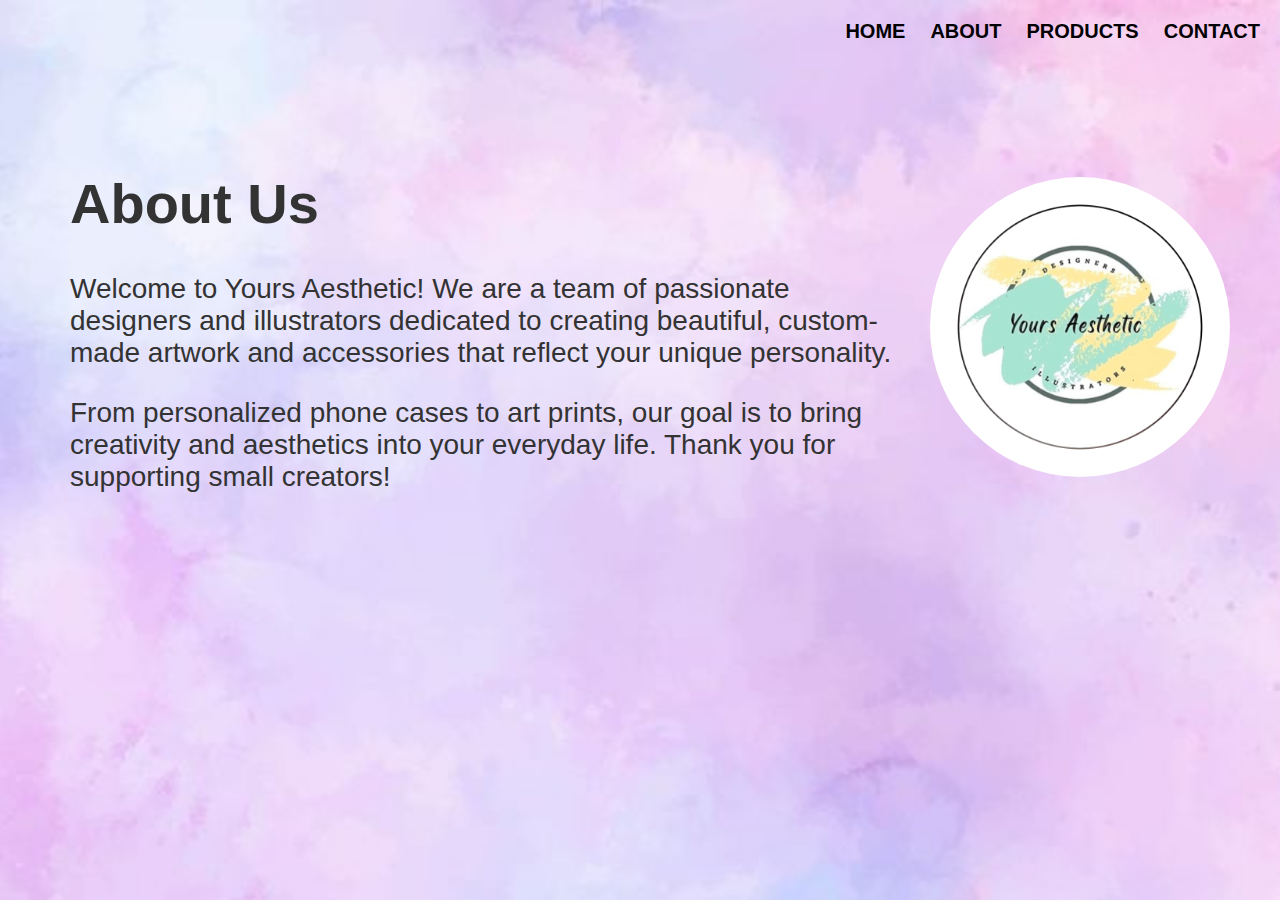
<file: about.html>
<!DOCTYPE html>
<html lang="en">
<head>
  <meta charset="UTF-8" />
  <meta name="viewport" content="width=device-width, initial-scale=1.0" />
  <title>About Us</title>
  <link rel="stylesheet" href="style.css" />
  
</head>
<body>
  <div class="head">
    <nav class="button">
      <a href="index.html">HOME</a>
      <a href="about.html">ABOUT</a>
      <a href="products.html">PRODUCTS</a>
      <a href="contact.html">CONTACT</a>
    </nav>
    <div class="main">
      <div class="text-content">
        <h1>About Us</h1>
        <p>
          Welcome to Yours Aesthetic! We are a team of passionate designers and illustrators dedicated
          to creating beautiful, custom-made artwork and accessories that reflect your unique personality.
        </p>
        <p>
          From personalized phone cases to art prints, our goal is to bring creativity and aesthetics
          into your everyday life. Thank you for supporting small creators!
        </p>
      </div>
      <img src="logo.jpeg" class="logo" alt="Yours Aesthetic Logo">
    </div>
  </div>
  
</body>
</html>
</file>
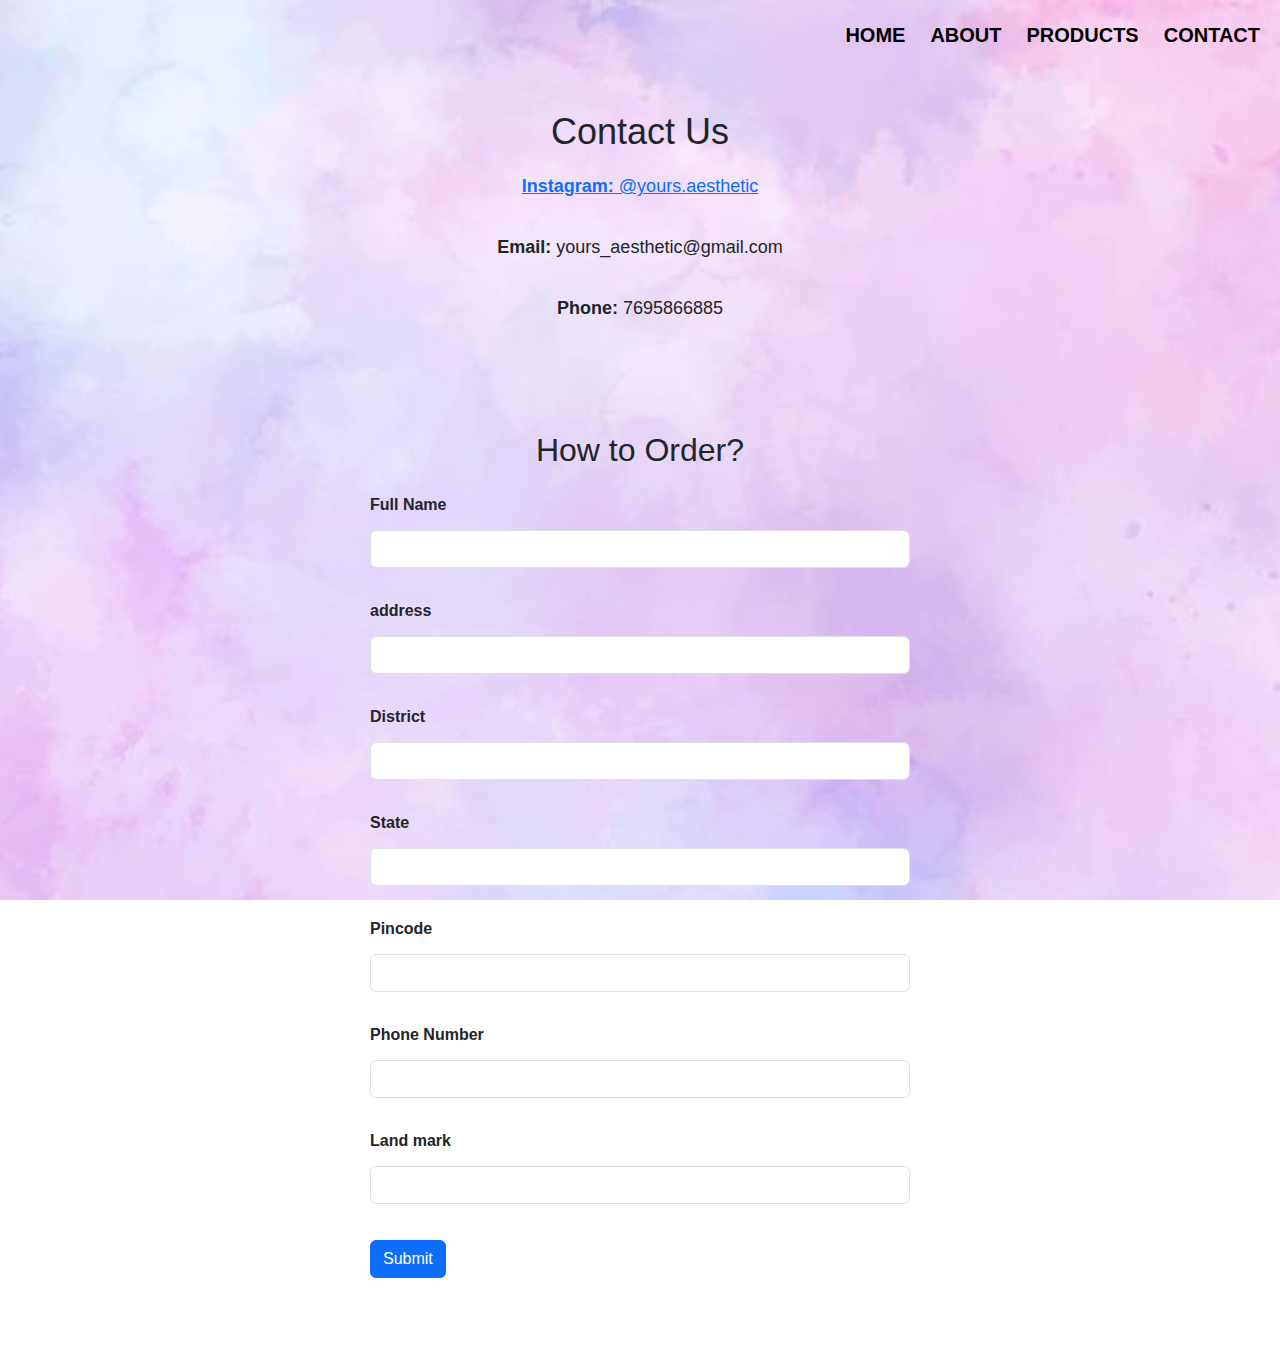
<file: contact.html>
<!DOCTYPE html>
<html lang="en">
<head>
  <meta charset="UTF-8" />
  <meta name="viewport" content="width=device-width, initial-scale=1.0"/>
  <title>Contact</title>
  <link href="https://cdn.jsdelivr.net/npm/bootstrap@5.3.6/dist/css/bootstrap.min.css" rel="stylesheet" />
  <link rel="stylesheet" href="style.css" />
</head>
<body>
  <div class="head">
    <nav class="button">
      <a href="index.html">HOME</a>
      <a href="about.html">ABOUT</a>
      <a href="products.html">PRODUCTS</a>
      <a href="contact.html">CONTACT</a>
    </nav>

    <div class="contact-section">
      <h1>Contact Us</h1>
      <p><a href="https://www.instagram.com/yourz.aesthetic?igsh=NHh2czMxMWltZTYy"><strong>Instagram:</strong> @yours.aesthetic</a></p><br>
      <p><strong>Email:</strong> yours_aesthetic@gmail.com</p><br>
      <p><strong>Phone:</strong> 7695866885</p><br>
    </div>

    <div class="form-container">
      <h2 style="text-align: center;">How to Order?</h2>
      <form onsubmit="return confirmOrder()">
      <div class="mb-3">
        <label for="name" class="form-label">Full Name</label>
        <input type="text" class="form-control" id="name" name="name" required>
      </div>

      <div class="mb-3">
        <label for="Address" class="form-label">address</label>
        <input type="text" class="form-control" id="address" name="address" required>
      </div>

      <div class="mb-3">
        <label for="District" class="form-label">District</label>
        <input type="text" class="form-control" id="District" name="District" required>
      </div>

      <div class="mb-3">
        <label for="state" class="form-label">State</label>
        <input type="text" class="form-control" id="state" name="state" required>
      </div>

      <div class="mb-3">
        <label for="pincode" class="form-label">Pincode</label>
        <input type="text" class="form-control" id="pincode" name="pincode" required>
      </div>

      <div class="mb-3">
        <label for="phone" class="form-label">Phone Number</label>
        <input type="tel" class="form-control" id="phone" name="phone" required>
      </div>

      <div class="mb-3">
        <label for="land mark" class="form-label">Land mark</label>
        <input type="text" class="form-control" id="land mark" name="land mark" required>
      </div>

      <button type="submit" class="btn btn-primary">Submit</button>
      <p id="message" class="mt-3 text-success fw-bold"></p>
    </form>
    </div>
  </div>

  <script>
    function confirmOrder() {
      alert("Your order is confirmed. Thank you!");
      return false; 
    }
  </script>
</body>
</html>
</file>
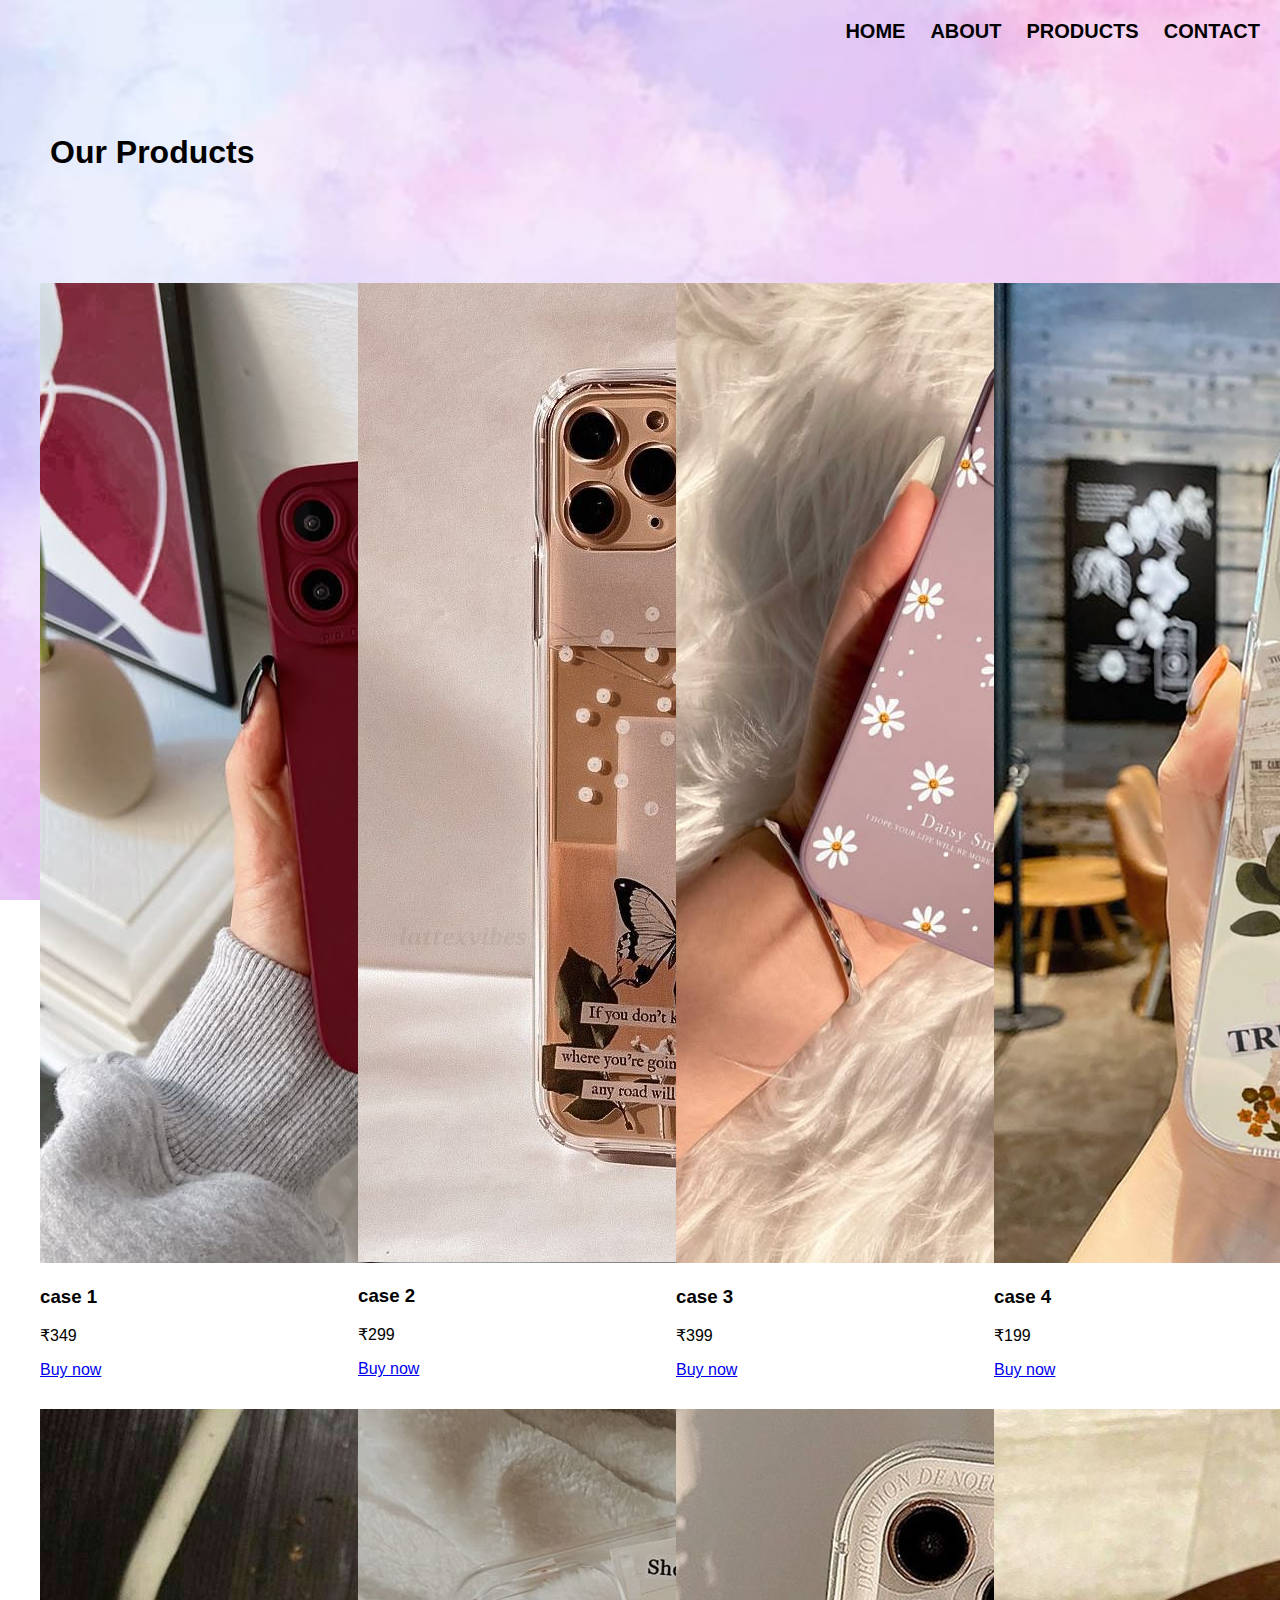
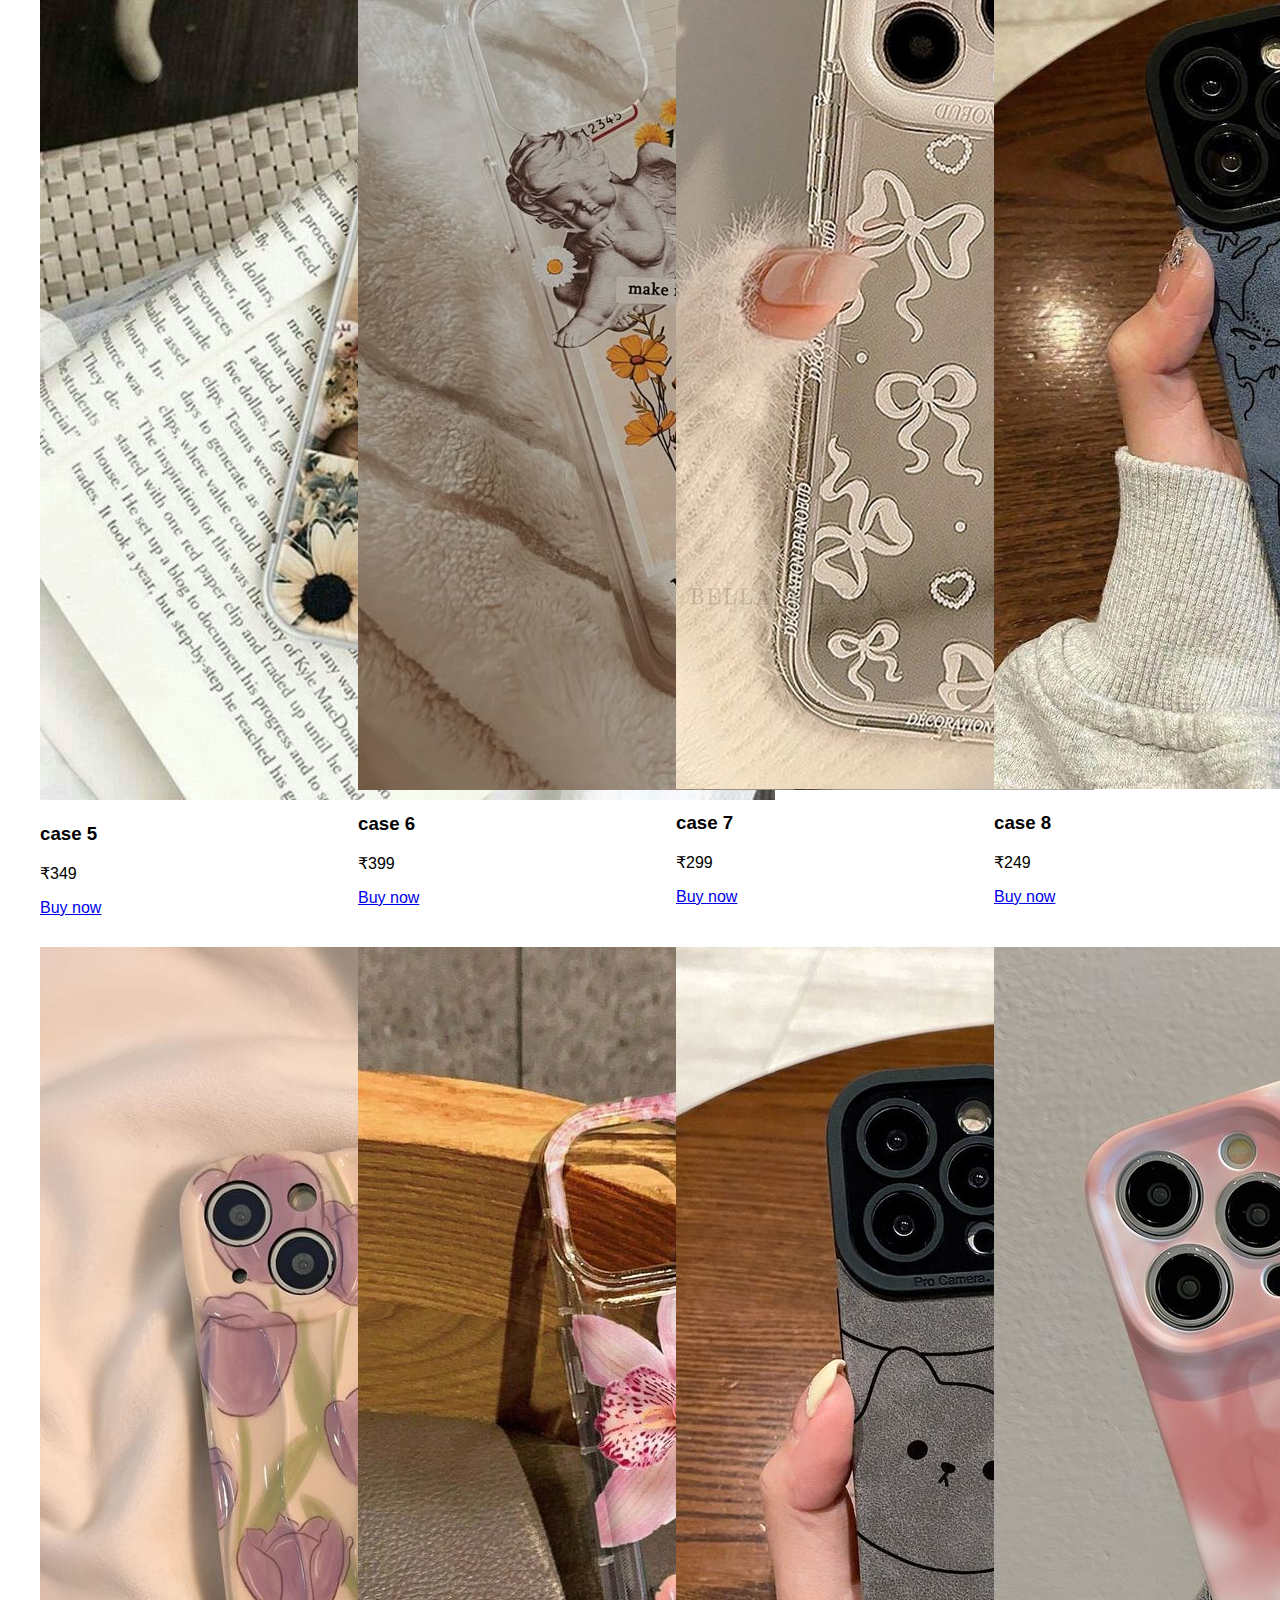
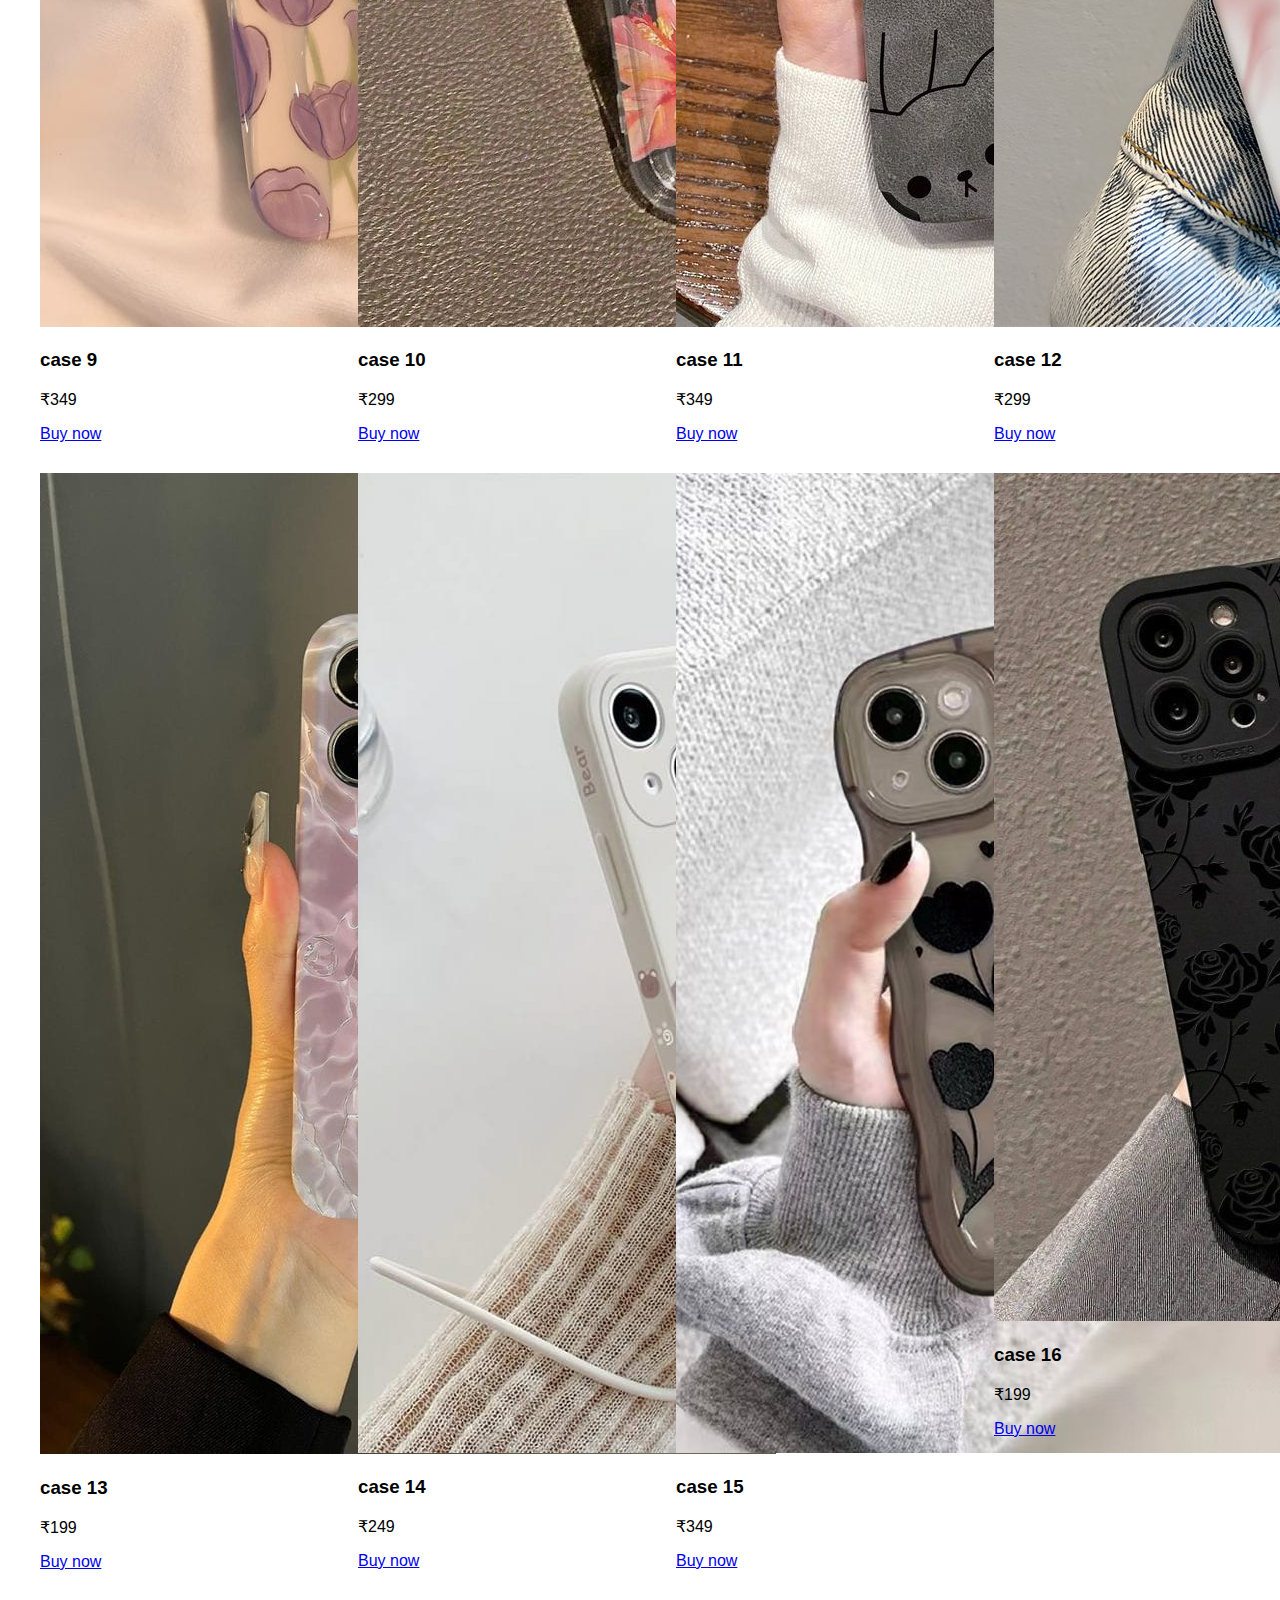
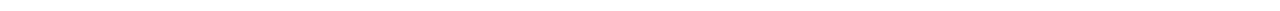
<file: products.html>
<!DOCTYPE html>
<html lang="en">
<head>
  <meta charset="UTF-8" />
  <meta name="viewport" content="width=device-width, initial-scale=1.0"/>
  <title>Products</title>
  <link href="https://cdn.jsdelivr.net/npm/bootstrap@5.3.7/dist/css/bootstrap.min.css" rel="stylesheet" integrity="sha384-LN+7fdVzj6u52u30Kp6M/trliBMCMKTyK833zpbD+pXdCLuTusPj697FH4R/5mcr" crossorigin="anonymous">
  <link rel="stylesheet" href="style.css" />
  
  <style>
    .product-grid {
      display: grid;
      grid-template-columns: repeat(4, 1fr);
      gap: 30px;
      padding: 40px;
    }

    .product {
      background: rgba(255, 255, 255, 0.9);
      padding: 20px;
      border-radius: 15px;
      text-align: center;
      box-shadow: 0 4px 10px rgba(0, 0, 0, 0.1);
    }

    .product img {
      width: 100%;
      height: auto;
      border-radius: 10px;
    }

    .product h3 {
      margin: 10px 0 5px;
      font-size: 18px;
    }

    .product p {
      font-weight: bold;
      color: #333;
    }

    .order-btn {
      margin-top: 10px;
      padding: 8px 16px;
      background-color: black;
      color: white;
      border: none;
      border-radius: 6px;
      cursor: pointer;
    }

    .order-btn:hover {
      background-color: #ff007b;
      color: black;
    }

    .blink-once {
      animation: blinkOnce 0.3s ease-in-out;
    }

    @keyframes blinkOnce {
      0%, 100% { opacity: 1; }
      50% { opacity: 0; }
    }

    @media (max-width: 992px) {
      .product-grid {
        grid-template-columns: repeat(2, 1fr);
      }
    }

    @media (max-width: 576px) {
      .product-grid {
        grid-template-columns: 1fr;
      }
    }
  </style>
</head>
<body>
  <div class="head">
    <nav class="button">
      <a href="index.html">HOME</a>
      <a href="about.html">ABOUT</a>
      <a href="products.html">PRODUCTS</a>
      <a href="contact.html">CONTACT</a>
    </nav>
    <div class="main">
      <h1>Our Products</h1>
    </div>

    <div class="product-grid">
      
      <div class="card" style="width: 18rem;">
  <img src="img1.jpeg" class="card-img-top" alt="img 1">
  <div class="card-body">
    <h3 class="card-title">case 1</h3>
    <p class="card-text">₹349</p>
    <a href="#" class="btn btn-primary onclick="showProduct('Phone Case #1') onclick="showProduct(name)" ">Buy now</a>
  </div>
</div>

<div class="card" style="width: 18rem;">
  <img src="img2.jpeg" class="card-img-top" alt="img 2">
  <div class="card-body">
    <h3 class="card-title">case 2</h3>
    <p class="card-text">₹299</p>
    <a href="#" class="btn btn-primary onclick="showProduct('Phone Case #2') onclick="showProduct(name)" ">Buy now</a>
  </div>
</div><div class="card" style="width: 18rem;">
  <img src="img3.jpeg" class="card-img-top" alt="img 3">
  <div class="card-body">
    <h3 class="card-title">case 3</h3>
    <p class="card-text">₹399</p>
    <a href="#" class="btn btn-primary onclick="showProduct('Phone Case #3') onclick="showProduct(name)" ">Buy now</a>
  </div>
</div><div class="card" style="width: 18rem;">
  <img src="img4.jpeg" class="card-img-top" alt="img 1">
  <div class="card-body">
    <h3 class="card-title">case 4</h3>
    <p class="card-text">₹199</p>
    <a href="#" class="btn btn-primary onclick="showProduct('Phone Case #4') onclick="showProduct(name)" ">Buy now</a>
  </div>
</div><div class="card" style="width: 18rem;">
  <img src="img5.jpeg" class="card-img-top" alt="img 1">
  <div class="card-body">
    <h3 class="card-title">case 5</h3>
    <p class="card-text">₹349</p>
    <a href="#" class="btn btn-primary onclick="showProduct('Phone Case #5') onclick="showProduct(name)" ">Buy now</a>
  </div>
</div><div class="card" style="width: 18rem;">
  <img src="img6.jpeg" class="card-img-top" alt="img 1">
  <div class="card-body">
    <h3 class="card-title">case 6</h3>
    <p class="card-text">₹399</p>
    <a href="#" class="btn btn-primary onclick="showProduct('Phone Case #6') onclick="showProduct(name)" ">Buy now</a>
  </div>
</div><div class="card" style="width: 18rem;">
  <img src="img7.jpeg" class="card-img-top" alt="img 1">
  <div class="card-body">
    <h3 class="card-title">case 7</h3>
    <p class="card-text">₹299</p>
    <a href="#" class="btn btn-primary onclick="showProduct('Phone Case #7') onclick="showProduct(name)" ">Buy now</a>
  </div>
</div>
<div class="card" style="width: 18rem;">
  <img src="img8.jpeg" class="card-img-top" alt="img 1">
  <div class="card-body">
    <h3 class="card-title">case 8</h3>
    <p class="card-text">₹249</p>
    <a href="#" class="btn btn-primary onclick="showProduct('Phone Case #8') onclick="showProduct(name)" ">Buy now</a>
  </div>
</div>
<div class="card" style="width: 18rem;">
  <img src="img9.jpeg" class="card-img-top" alt="img 1">
  <div class="card-body">
    <h3 class="card-title">case 9</h3>
    <p class="card-text">₹349</p>
    <a href="#" class="btn btn-primary onclick="showProduct('Phone Case #9') onclick="showProduct(name)" ">Buy now</a>
  </div>
</div><div class="card" style="width: 18rem;">
  <img src="img10.jpeg" class="card-img-top" alt="img 1">
  <div class="card-body">
    <h3 class="card-title">case 10</h3>
    <p class="card-text">₹299</p>
    <a href="#" class="btn btn-primary onclick="showProduct('Phone Case #10') onclick="showProduct(name)" ">Buy now</a>
  </div>
</div><div class="card" style="width: 18rem;">
  <img src="img11.jpeg" class="card-img-top" alt="img 1">
  <div class="card-body">
    <h3 class="card-title">case 11</h3>
    <p class="card-text">₹349</p>
    <a href="#" class="btn btn-primary onclick="showProduct('Phone Case #11') onclick="showProduct(name)" ">Buy now</a>
  </div>
</div><div class="card" style="width: 18rem;">
  <img src="img12.jpeg" class="card-img-top" alt="img 1">
  <div class="card-body">
    <h3 class="card-title">case 12</h3>
    <p class="card-text">₹299</p>
    <a href="#" class="btn btn-primary onclick="showProduct('Phone Case #12') onclick="showProduct(name)" ">Buy now</a>
  </div>
</div><div class="card" style="width: 18rem;">
  <img src="img13.jpeg" class="card-img-top" alt="img 1">
  <div class="card-body">
    <h3 class="card-title">case 13</h3>
    <p class="card-text">₹199</p>
    <a href="#" class="btn btn-primary onclick="showProduct('Phone Case #13') onclick="showProduct(name)" ">Buy now</a>
  </div>
</div><div class="card" style="width: 18rem;">
  <img src="img14.jpeg" class="card-img-top" alt="img 1">
  <div class="card-body">
    <h3 class="card-title">case 14</h3>
    <p class="card-text">₹249</p>
    <a href="#" class="btn btn-primary onclick="showProduct('Phone Case #14') onclick="showProduct(name)" ">Buy now</a>
  </div>
</div><div class="card" style="width: 18rem;">
  <img src="img15.jpeg" class="card-img-top" alt="img 1">
  <div class="card-body">
    <h3 class="card-title">case 15</h3>
    <p class="card-text">₹349</p>
    <a href="#" class="btn btn-primary onclick="showProduct('Phone Case #15') onclick="showProduct(name)" ">Buy now</a>
  </div>
</div><div class="card" style="width: 18rem;">
  <img src="img16.jpeg" class="card-img-top" alt="img 1">
  <div class="card-body">
    <h3 class="card-title">case 16</h3>
    <p class="card-text">₹199</p>
    <a href="#" class="btn btn-primary onclick="showProduct('Phone Case #16') onclick="showProduct(name)" ">Buy now</a>
  </div>
</div>
<script>
    function blinkOnce(element) {
      element.classList.add("blink-once");
      setTimeout(function () {
        element.classList.remove("blink-once");
      }, 300);
    }

    function showProduct(name) {
      alert("This is the product you selected: " + name);
    }
  </script>
</body>
</html>
</file>
<file: style.css>
body {
  margin: 0;
  padding: 0;
  background-image: url(./background1.jpeg);
  background-size: cover;
  background-position: center;
  background-repeat: no-repeat;
  min-height: 100vh;
  background-attachment: fixed;
  font-family: 'Gill Sans', 'Gill Sans MT', Calibri, 'Trebuchet MS', sans-serif;
}

.head nav a {
  text-decoration: none;
  color: black;
  font-size: 20px;
  font-weight: bold;
}

.button {
  display: flex;
  justify-content: end;
  gap: 25px;
  margin: 20px;
}

.main {
  display: flex;
  justify-content: space-between;
  align-items: center;
  padding: 50px;
  flex-wrap: wrap;
}

.text-content {
  flex: 1;
  font-size: 28px;
  color: #333;
  padding: 20px;
}

.logo {
  width: 300px;
  height: auto;
  border-radius: 150%;
  display: block;
  margin: 0 auto;
}

.product-grid {
  display: grid;
  grid-template-columns: repeat(4, 1fr);
  gap: 30px;
  padding: 40px;
}

.product {
  background: rgba(255, 255, 255, 0.9);
  padding: 20px;
  border-radius: 15px;
  text-align: center;
  box-shadow: 0 4px 10px rgba(0, 0, 0, 0.1);
}

.product img {
  width: 100%;
  height: auto;
  border-radius: 10px;
}

.product h3 {
  margin: 10px 0 5px;
  font-size: 18px;
}

.product p {
  font-weight: bold;
  color: #333;
}

@media (max-width: 992px) {
  .product-grid {
    grid-template-columns: repeat(2, 1fr);
  }
}

@media (max-width: 576px) {
  .product-grid {
    grid-template-columns: 1fr;
  }
}

.contact-section {
  text-align: center;
  padding: 40px 20px 20px;
}

.contact-section h1 {
  font-size: 36px;
  margin-bottom: 20px;
}

.contact-section p {
  font-size: 18px;
  margin: 5px 0;
}

.form-container {
  max-width: 600px;
  margin: 30px auto;
  background: transparent;
  padding: 30px;
  border-radius: 15px;
  box-shadow: none;
}

form label {
  margin-top: 15px;
  font-weight: bold;
  text-align: left;
}

form input,
form textarea {
  width: 100%;
  padding: 10px;
  margin-top: 5px;
  border-radius: 8px;
  border: 1px solid #ccc;
}

form textarea {
  resize: vertical;
}

form button {
  margin-top: 20px;
  padding: 10px 20px;
  border: none;
  background-color: #852e88;
  color: white;
  border-radius: 8px;
  cursor: pointer;
}
</file>
